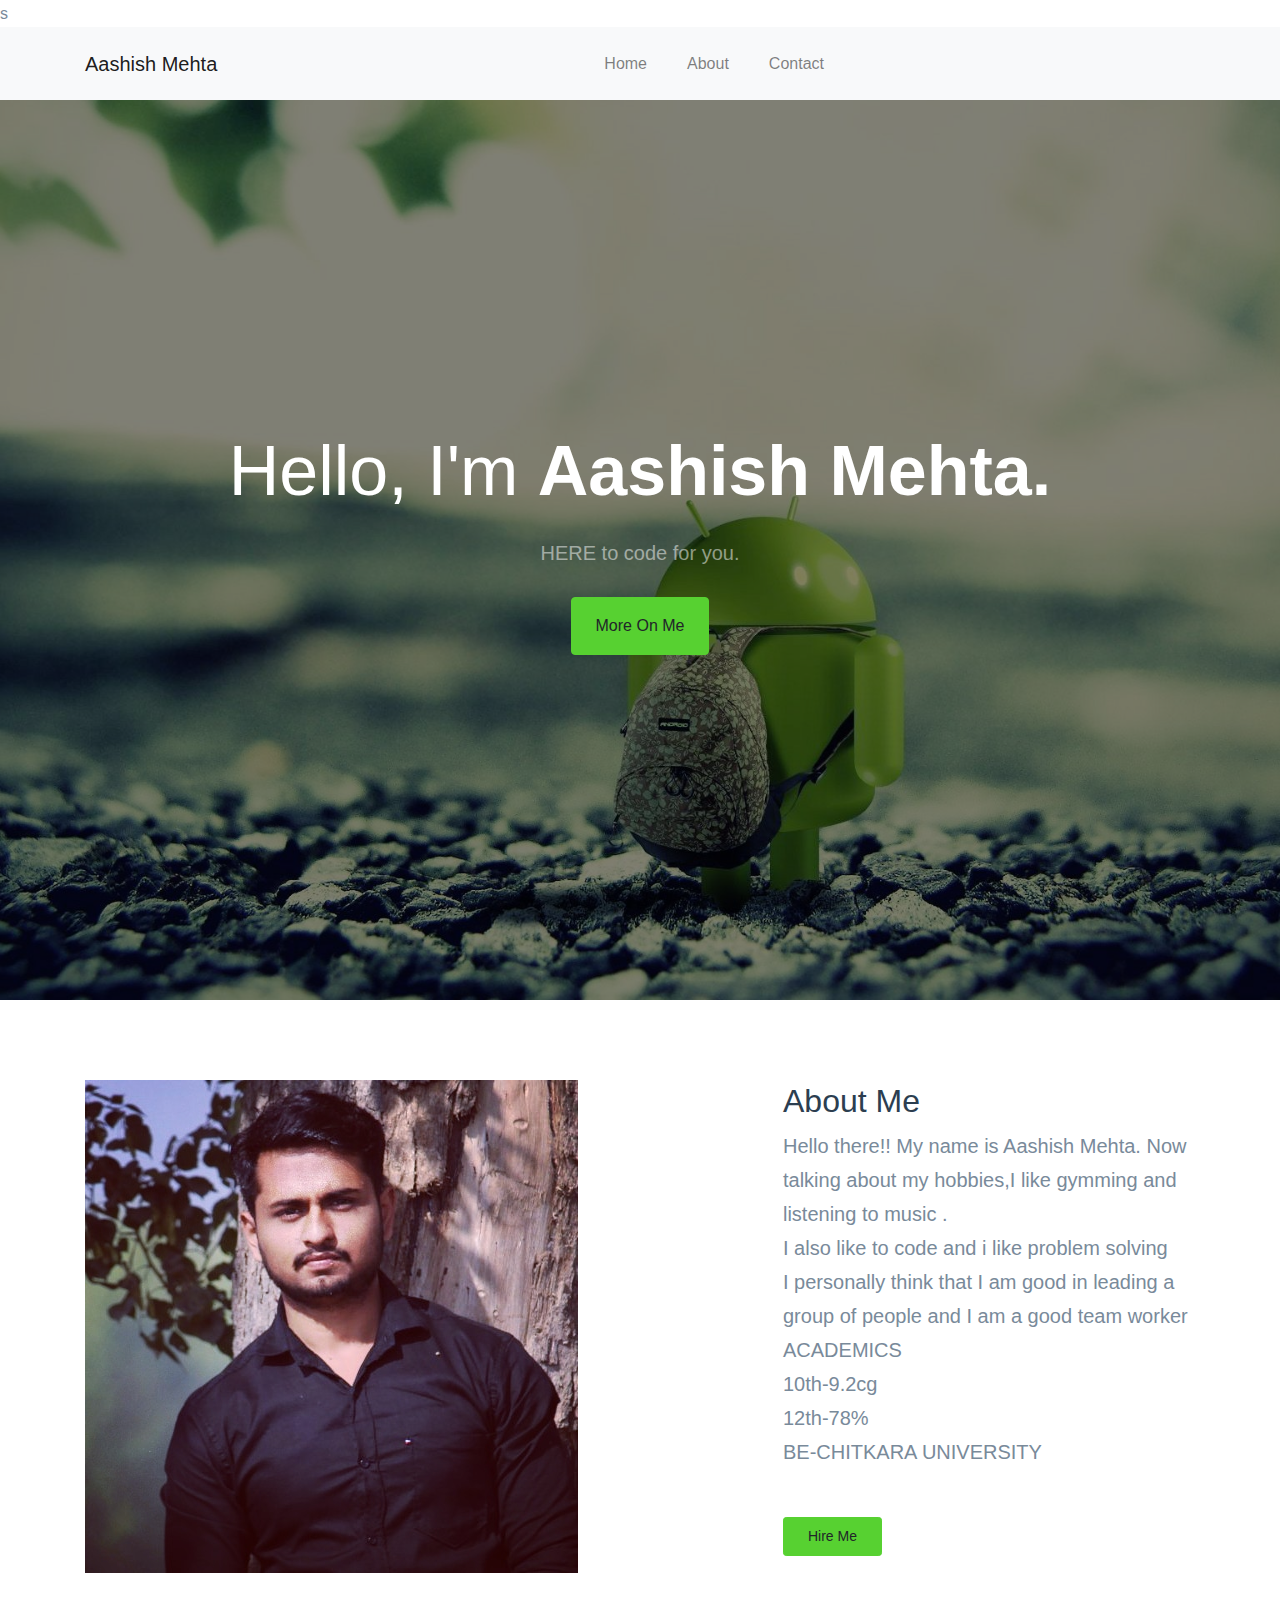
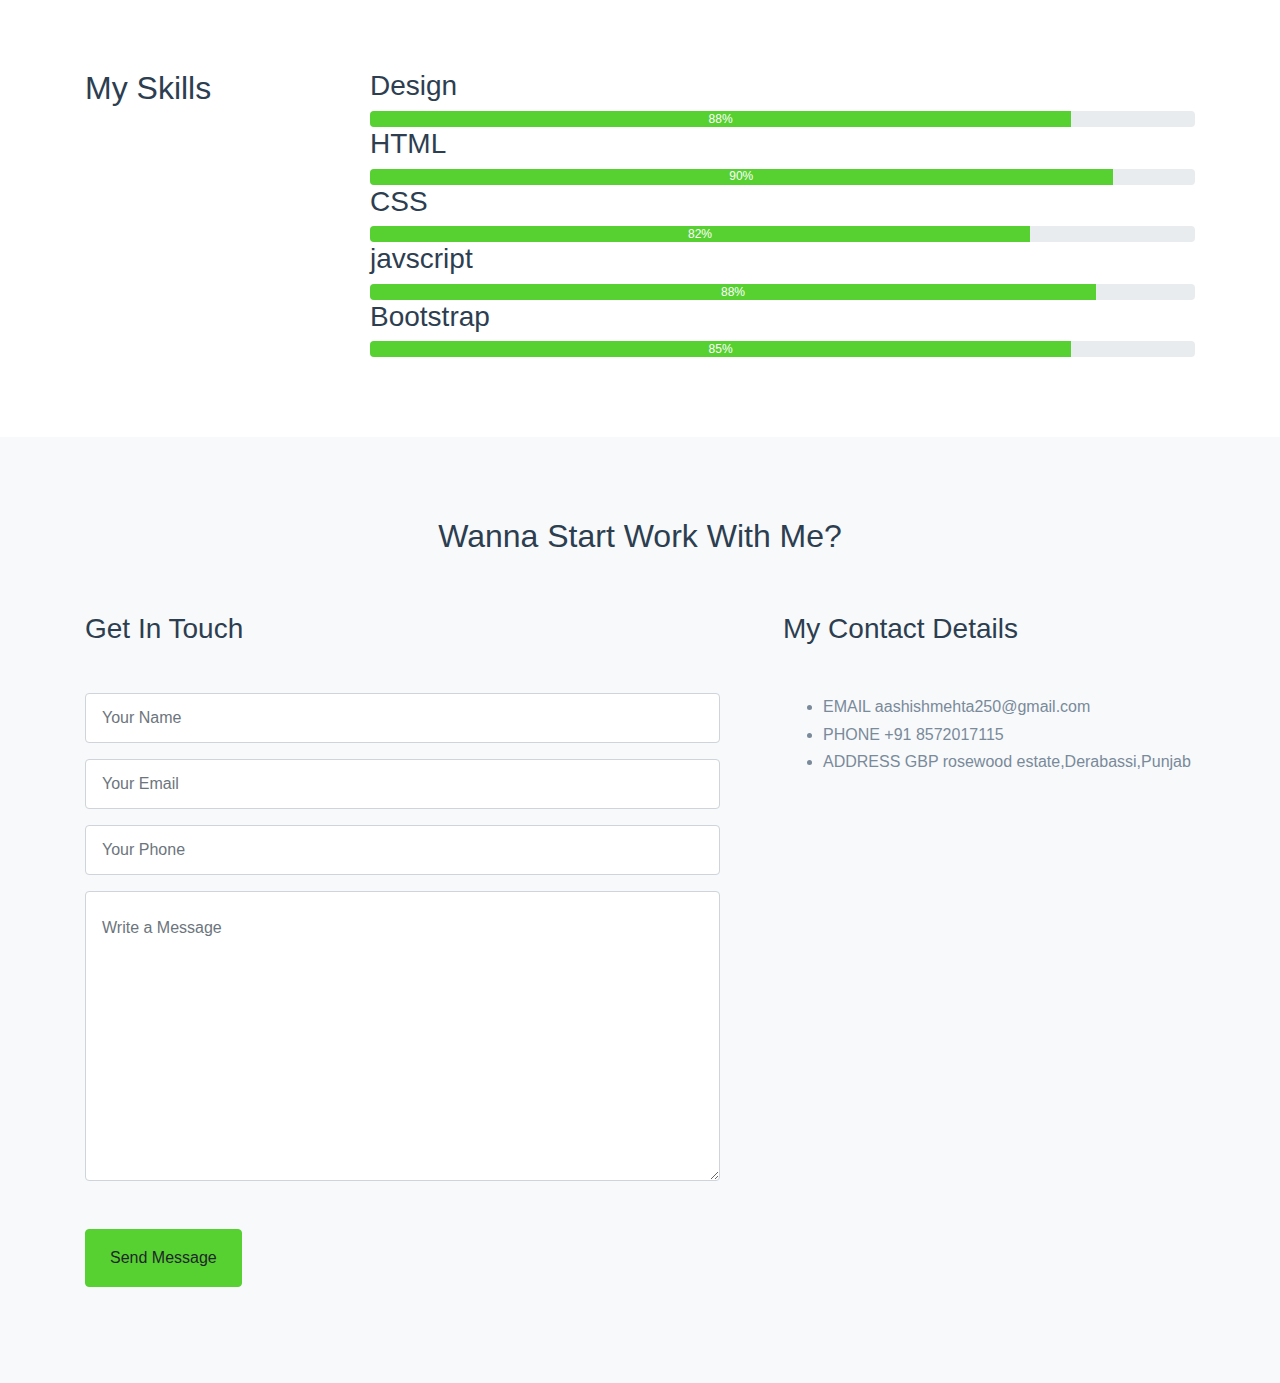
<file: index.html>
<!DOCTYPE html>

<html lang="en">
  <head>
    <title>MY PORTFOLIO </title>
    <link rel="stylesheet" href="bootstrap.css">s
    <link rel="stylesheet" href="portfolio.css">
	</head>
  <body data-spy="scroll" data-target="#pb-navbar" data-offset="200">
  <nav class="navbar navbar-expand-lg site-navbar navbar-light bg-light" id="pb-navbar">
<div class="container">
        <button class="navbar-toggler" type="button" data-toggle="collapse" data-target="#navbarsExample09" aria-controls="navbarsExample09" aria-expanded="false" aria-label="Toggle navigation">
          <span class="navbar-toggler-icon"></span>
        </button>

        <a class="navbar-brand" href="images.jpg">Aashish Mehta</a>
        <div class="collapse navbar-collapse justify-content-md-center" id="navbarsExample09">
          <ul class="navbar-nav">
            <li class="nav-item"><a class="nav-link" href="#section-home">Home</a></li>
            <li class="nav-item"><a class="nav-link" href="#section-about">About</a></li>
             <li class="nav-item"><a class="nav-link" href="#section-contact">Contact</a></li>
          </ul>
        </div>
      </div>
    </nav>
    <section class="site-hero" style="background-image: url(a1.jpg);" id="section-home" >
      <div class="container">
        <div class="row intro-text align-items-center justify-content-center">
          <div class="col-md-10 text-center">
            <h1 class="site-heading site-animate">Hello, I'm <strong>Aashish Mehta.</strong></h1>
            <p class="lead site-subheading mb-4 site-animate">HERE to <strong>code</strong> for you.</p>
            <p><a href="#section-about" class="smoothscroll btn btn-primary px-4 py-3">More On Me</a></p>
          </div>
        </div>
      </div>
    </section> 
<section class="site-section" id="section-about">
      <div class="container">
        <div class="row mb-5 align-items-center">
          <div class="col-lg-7 pr-lg-5 mb-5 mb-lg-0">
            <img src="my.jpg" alt="Image placeholder" class="img-fluid">
          </div>
          <div class="col-lg-5 pl-lg-5">
            <div class="section-heading">
             <h2>About <strong>Me</strong></h2>
            </div>
          <p class="lead">Hello there!! My name is Aashish Mehta. Now talking about my hobbies,I like gymming and listening to music .<br>I also like to code and i like problem solving<br>I personally think that I am good in leading a group of people and I am a good team worker<br>ACADEMICS<br>10th-9.2cg<br>12th-78%<br>BE-CHITKARA UNIVERSITY</p>
            <p class="mb-5 "></p>
			<p>
              <a href="#section-contact" class="btn btn-primary px-4 py-2 btn-sm smoothscroll">Hire Me</a>
              </p>
          </div>
        </div>

        <div class="row pt-5">
          <div class="col-md-3 mb-3">
            <div class="section-heading">
              <h2>My <strong>Skills</strong></h2>
            </div>
          </div>
          <div class="col-md-9">
            <div class="skill">
              <h3>Design</h3>
              <div class="progress">
                <div class="progress-bar"  style="width: 85%"  >
                  <span>88%</span>
                </div>
              </div>
            </div>

            <div class="skill">
              <h3>HTML</h3>
              <div class="progress">
                <div class="progress-bar" style="width: 90%"  >
                  <span>90%</span>
                </div>
              </div>
            </div>

            <div class="skill">
              <h3>CSS</h3>
              <div class="progress">
                <div class="progress-bar"  style="width: 80%" >
                  <span>82%</span>
                </div>
              </div>
            </div>

            <div class="skill">
              <h3>javscript</h3>
              <div class="progress">
                <div class="progress-bar"  style="width: 88%"  >
                  <span>88%</span>
                </div>
              </div>
            </div>

            <div class="skill">
              <h3>Bootstrap</h3>
              <div class="progress">
                <div class="progress-bar"  style="width: 85%" >
                  <span>85%</span>
                </div>
              </div>
            </div>
          </div>
        </div>
      </div>
    </section>
<section class="site-section bg-light" id="section-contact">
      <div class="container">
        <div class="row">
          <div class="col-md-12 mb-5">
            <div class="section-heading text-center">
              <h2>Wanna <strong>Start Work</strong> With Me?</h2>
            </div>
          </div>
          
          <div class="col-md-7 mb-5 mb-md-0">
            <form action="" class="site-form">
              <h3 class="mb-5">Get In Touch</h3>
              <div class="form-group">
                <input type="text" class="form-control px-3 py-4" placeholder="Your Name">
              </div>
              <div class="form-group">
                <input type="email" class="form-control px-3 py-4" placeholder="Your Email">
              </div>
              <div class="form-group">
                <input type="email" class="form-control px-3 py-4" placeholder="Your Phone">
              </div>
              <div class="form-group mb-5">
                <textarea class="form-control px-3 py-4"cols="30" rows="10" placeholder="Write a Message"></textarea>
              </div>
              <div class="form-group">
                <input type="submit" class="btn btn-primary  px-4 py-3" value="Send Message">
              </div>
            </form>
          </div>
          <div class="col-md-5 pl-md-5">
            <h3 class="mb-5">My Contact Details</h3>
            <ul class="site-contact-details">
              <li>
                <span class="text-uppercase">Email</span>
                aashishmehta250@gmail.com
              </li>
              <li>
                <span class="text-uppercase">Phone</span>
              +91 8572017115
              </li>
               <li>
                <span class="text-uppercase">Address</span>
               GBP rosewood estate,Derabassi,Punjab<br>
              </li>
            </ul>
          </div>
        </div>
      </div>
    </section>
	</body>
</html>
</file>
<file: portfolio.css>
body {
background: #fff;
color: #798a9a;
line-height: 1.7;
font-size: 16px;
font-weight: 300; }
h1, h2, h3, h4, h5 {
color: #2c3e50;
font-weight: 200; }
.parent-nav-link-padding, .site-navbar .navbar-nav > li > a {
padding: 15px 20px !important; }
.site-hero {
background-color: #ccc;
background-size: cover;
background-position: center center;
background-repeat: no-repeat;
position: relative;
overflow: hidden; }
.site-hero, .site-hero .row {
height: 100vh;
min-height: 800px; }
.site-hero:before {
content: "";
position: absolute;
width: 100%;
top: 0;
left: 0;
right: 0;
bottom: 0;
background: rgba(0, 0, 0, 0.5); }
.site-hero h1 {
font-weight: 200;
margin-bottom: 20px;
display: block; }
.site-hero h1 strong {
font-weight: 800; }
@media (min-width: 768px) {
.site-hero h1 {
font-size: 70px; } }
.site-hero h1, .site-hero .lead {
font-weight: 200;
color: #fff; }
.site-hero .lead {
line-height: 2; }
.site-hero .site-subheading {
max-width: 640px;
margin: 0 auto;
color: rgba(255, 255, 255, 0.5); }
.site-section {
padding: 5em 0; }
</file>
